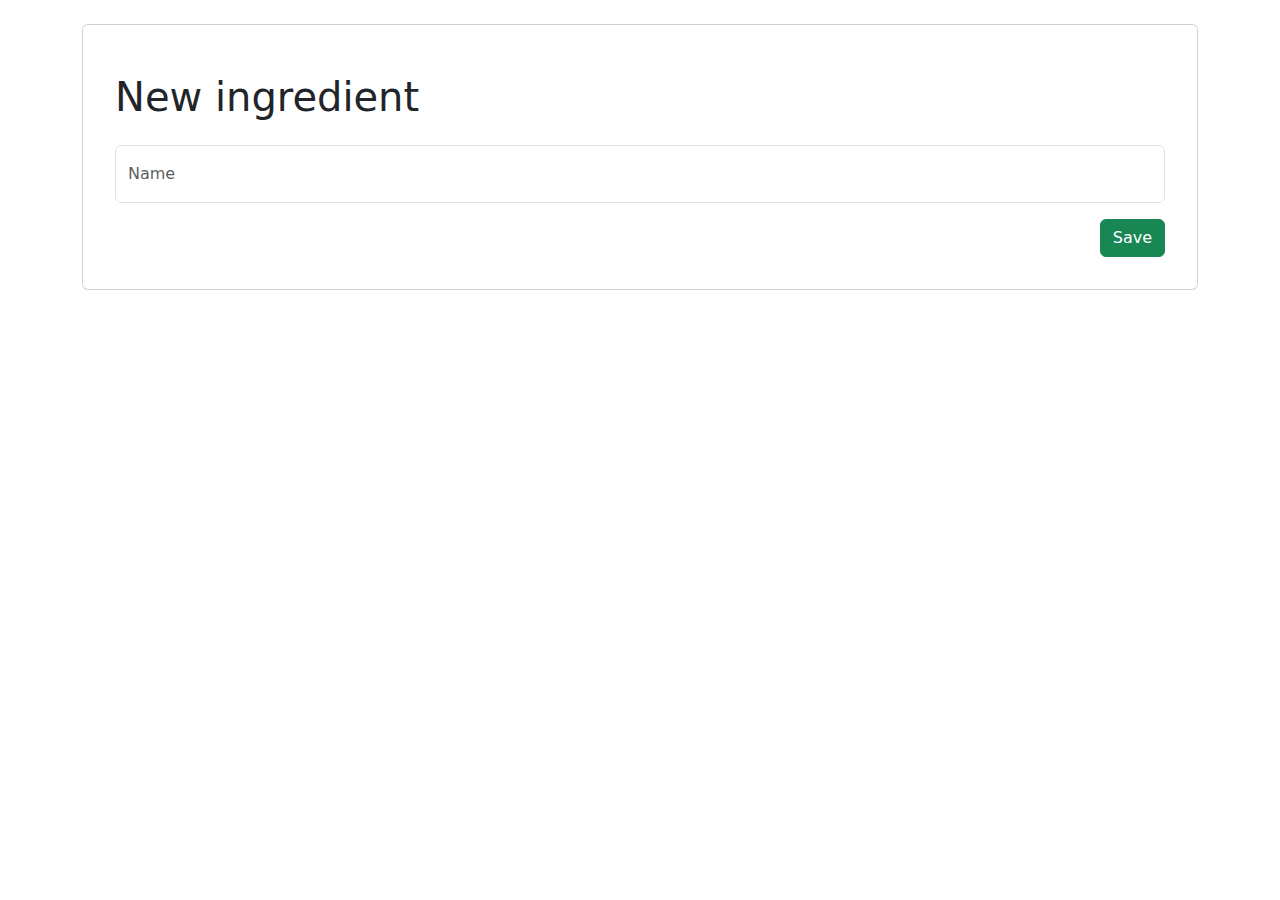
<file: src/main/resources/templates/ingredients/newIngredient.html>
<!DOCTYPE html>
<html
        xmlns:th="http://www.thymeleaf.org"
        lang="en">
<head>
    <meta charset="UTF-8">
    <title>Products</title>
    <meta name="viewport" content="width=device-width, initial-scale=1.0"/>
    <link href="https://cdn.jsdelivr.net/npm/bootstrap@5.3.3/dist/css/bootstrap.min.css" rel="stylesheet" integrity="sha384-QWTKZyjpPEjISv5WaRU9OFeRpok6YctnYmDr5pNlyT2bRjXh0JMhjY6hW+ALEwIH" crossorigin="anonymous">
    <script src="https://cdn.jsdelivr.net/npm/bootstrap@5.3.3/dist/js/bootstrap.bundle.min.js" integrity="sha384-YvpcrYf0tY3lHB60NNkmXc5s9fDVZLESaAA55NDzOxhy9GkcIdslK1eN7N6jIeHz" crossorigin="anonymous"></script>
    <link rel="stylesheet" th:href="@{/css/style.css}">
    <script th:src="@{/js/ingredient.js}"></script>
</head>
<body>
<header th:insert="~{fragments/navbar.html :: nav}"></header>
<main class="container">
    <div class="card mt-4 p-3">
        <div class="card-body">
            <div class="w-100 my-3">
                <div class="d-flex flex-row flex-nowrap justify-content-between">
                    <h1>New ingredient</h1>
                </div>
            </div>
            <form th:action="@{/ingredients/new}" th:object="${newIngredientDto}" method="post">
                <div class="d-flex flex-column gap-3">
                    <div class="form-floating">
                        <input class="form-control" placeholder="Name" type="text" id="name" th:field="*{name}">
                        <label class="form-label text-muted required" for="name">Name</label>
                    </div>
                </div>
                <div class="d-flex flex-row flex-nowrap justify-content-end mt-3">
                    <button class="btn btn-success" type="submit">Save</button>
                </div>
            </form>
        </div>
    </div>
</main>
<footer class="footer" th:insert="~{fragments/footer.html :: div}"></footer>
<div class="modal fade" id="success" tabindex="-1">
    <div class="modal-dialog modal-dialog-centered">
        <div class="modal-content">
            <div class="modal-header">
                <h3 class="modal-title" id="successLabel">Success</h3>
                <button type="button" class="btn-close" data-bs-dismiss="modal"></button>
            </div>
            <div class="modal-body">
                Ingredient saved successfully!
            </div>
            <div class="modal-footer">
                <button type="button" class="btn btn-primary" data-bs-dismiss="modal">Close</button>
            </div>
        </div>
    </div>
</div>
<div id="successMessage" th:if="${successMessage}" th:text="${successMessage}" style="display:none;"></div>
</body>
</html>
</file>
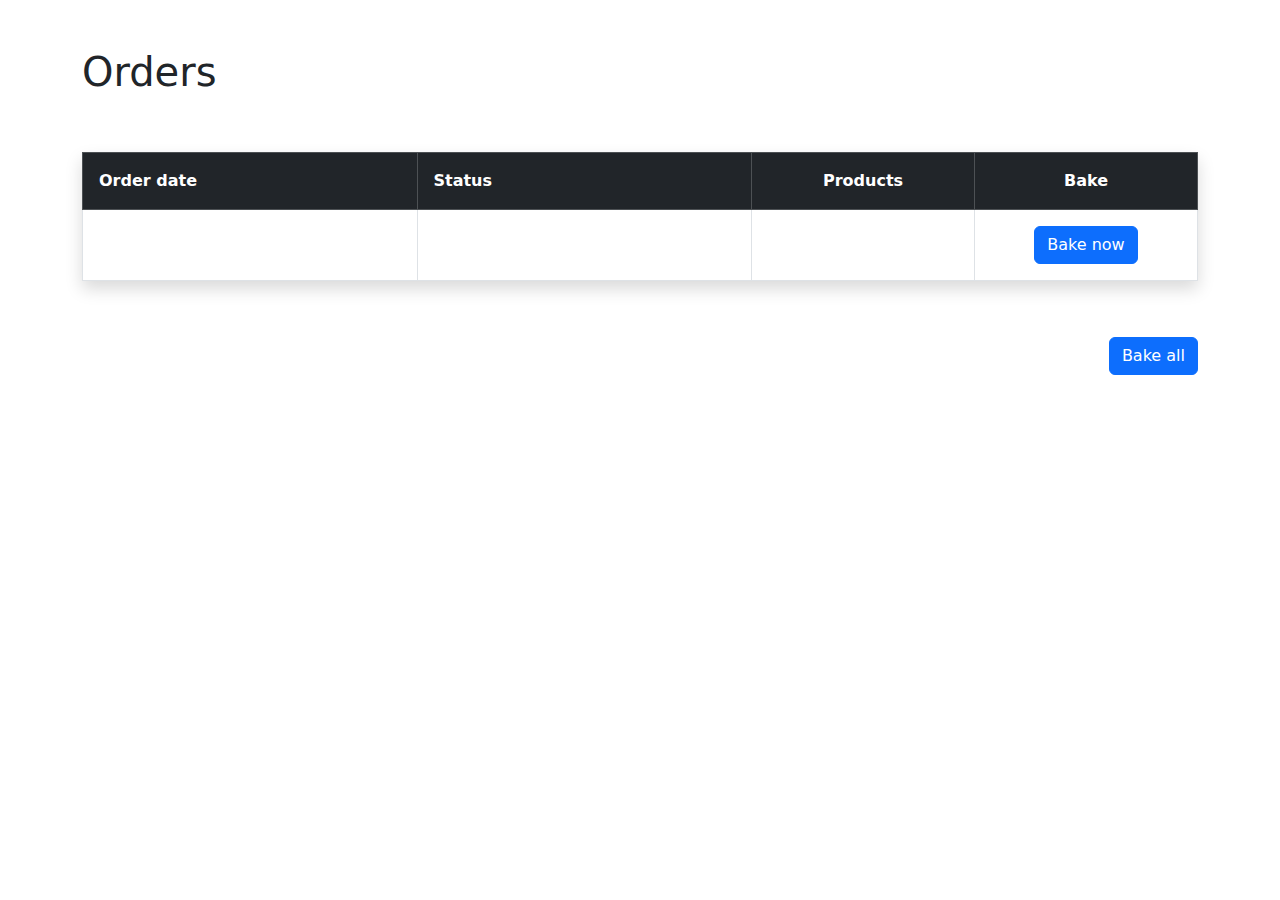
<file: src/main/resources/templates/orders/orders.html>
<!DOCTYPE html>
<html
        xmlns:th="http://www.thymeleaf.org"
        lang="en">
<head>
    <meta charset="UTF-8">
    <title>Products</title>
    <meta name="viewport" content="width=device-width, initial-scale=1.0"/>
    <link href="https://cdn.jsdelivr.net/npm/bootstrap@5.3.3/dist/css/bootstrap.min.css" rel="stylesheet" integrity="sha384-QWTKZyjpPEjISv5WaRU9OFeRpok6YctnYmDr5pNlyT2bRjXh0JMhjY6hW+ALEwIH" crossorigin="anonymous">
    <script src="https://cdn.jsdelivr.net/npm/bootstrap@5.3.3/dist/js/bootstrap.bundle.min.js" integrity="sha384-YvpcrYf0tY3lHB60NNkmXc5s9fDVZLESaAA55NDzOxhy9GkcIdslK1eN7N6jIeHz" crossorigin="anonymous"></script>
    <link rel="stylesheet" th:href="@{/css/style.css}">
</head>
<body>
<header th:insert="~{fragments/navbar.html :: nav}"></header>
<main class="container center">
    <div class="d-flex flex-row flex-nowrap my-5">
        <h1>Orders</h1>
    </div>
    <table class="table table-bordered shadow p-3 mb-5">
        <thead class="table-dark">
        <tr>
            <th class="col-3 p-3">Order date</th>
            <th class="col-3 p-3">Status</th>
            <th class="col-2 p-3 text-center">Products</th>
            <th class="col-2 p-3 text-center">Bake</th>
        </tr>
        </thead>
        <tbody>
        <tr th:each="order : ${orders}">
            <td class="p-4" th:text="${#dates.format(order.getCreationDate(),'dd/MM/yyyy HH:mm:ss')}"></td>
            <td class="p-4" th:text="${order.getOrderStatus().name()}"></td>
            <td class="text-center p-4" th:text="${#order.getProducts().size()}"></td>
            <td class="text-center p-3">
                <form action="#" th:action="@{/orders/bake/{id}(id=${order.id})}" method="post">
                    <button class="btn btn-primary" type="submit">Bake now</button>
                </form>
            </td>
        </tr>
        </tbody>
    </table>
    <div class="d-flex flex-row flex-nowrap justify-content-end my-5 ">
        <form th:action="@{/orders/bake/all}" method="post">
            <button class="btn btn-primary my-2" type="submit">Bake all</button>
        </form>
    </div>
</main>
<footer class="footer" th:insert="~{fragments/footer.html :: div}"></footer>
</body>
</html>
</file>
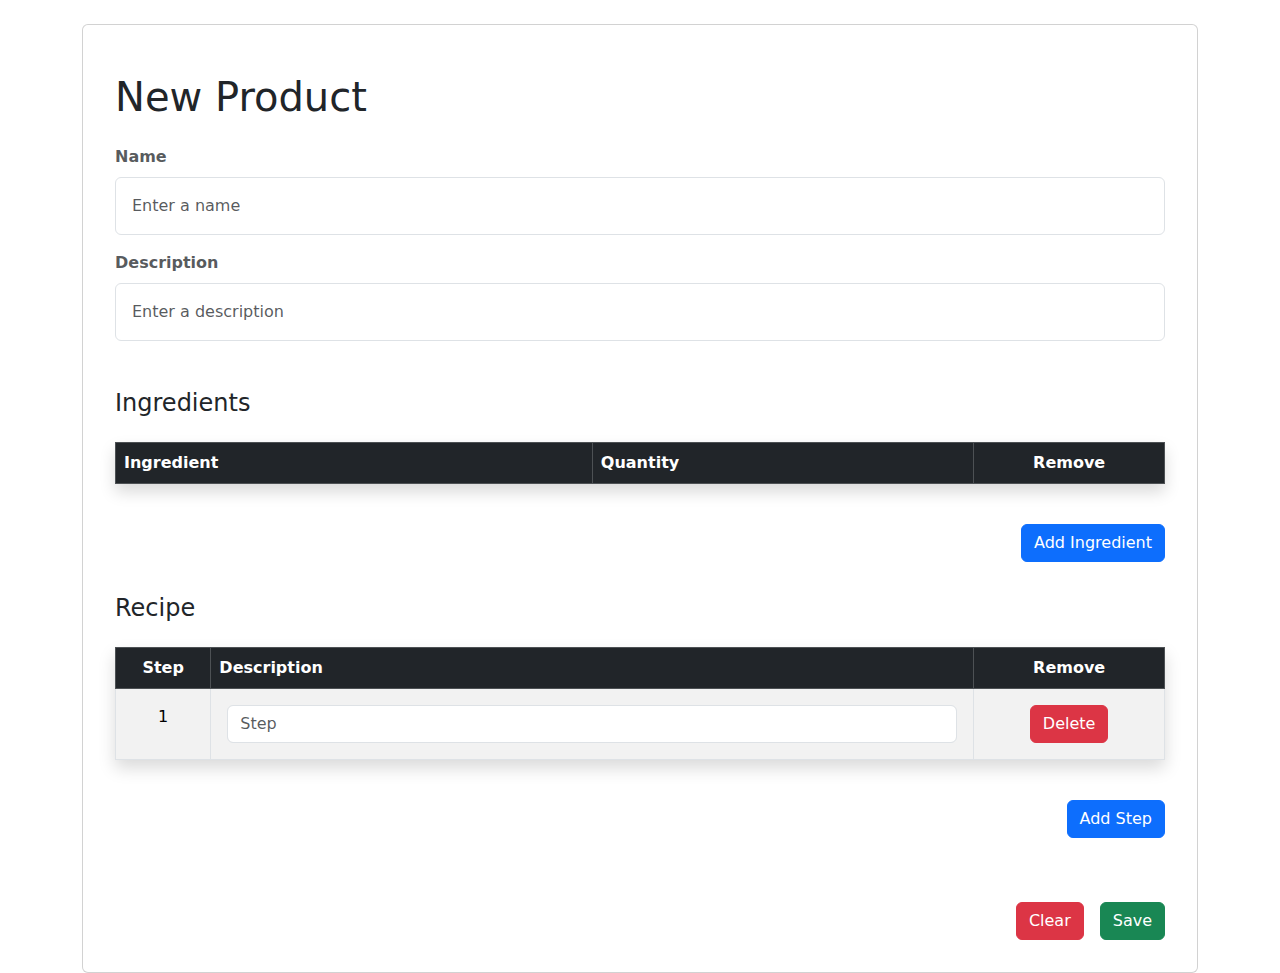
<file: src/main/resources/templates/products/createProduct.html>
<!DOCTYPE html>
<html
        xmlns:th="http://www.thymeleaf.org"
        lang="en">
<head>
    <meta charset="UTF-8">
    <title>Products</title>
    <meta name="viewport" content="width=device-width, initial-scale=1.0"/>
    <link href="https://cdn.jsdelivr.net/npm/bootstrap@5.3.3/dist/css/bootstrap.min.css" rel="stylesheet" integrity="sha384-QWTKZyjpPEjISv5WaRU9OFeRpok6YctnYmDr5pNlyT2bRjXh0JMhjY6hW+ALEwIH" crossorigin="anonymous">
    <script src="https://cdn.jsdelivr.net/npm/bootstrap@5.3.3/dist/js/bootstrap.bundle.min.js" integrity="sha384-YvpcrYf0tY3lHB60NNkmXc5s9fDVZLESaAA55NDzOxhy9GkcIdslK1eN7N6jIeHz" crossorigin="anonymous"></script>
    <link rel="stylesheet" th:href="@{/css/style.css}">
    <script th:src="@{/js/product.js}"></script>
</head>
<body>
<header th:insert="~{fragments/navbar.html :: nav}"></header>

<main class="container">
    <div class="card mt-4 p-3">
        <div class="card-body">
            <div class="w-100 my-3">
                <div class="d-flex flex-row flex-nowrap justify-content-between">
                    <h1>New Product</h1>
                </div>
            </div>
            <form th:action="@{/products/createProduct}" th:object="${newProductDto}" method="post">
                <div class="d-flex flex-column gap-3">
                    <div class="form">
                        <label class="form-label text-muted required" for="name"><strong>Name</strong></label>
                        <input class="form-control p-3" placeholder="Enter a name" type="text" id="name" th:field="*{name}">
                    </div>
                    <div class="form mb-4">
                        <label class="form-label text-muted" for="description"><strong>Description</strong></label>
                        <input class="form-control p-3" type="text" placeholder="Enter a description" id="description"
                               th:field="*{description}">
                    </div>
                    <h4 class="mt-2">Ingredients</h4>
                    <table class="table table-bordered table-striped shadow p-3 mb-4">
                        <thead class="table-dark">
                        <tr>
                            <th class="col-5">Ingredient</th>
                            <th class="col-4">Quantity</th>
                            <th class="col-2 text-center">Remove</th>
                        </tr>
                        </thead>
                        <tbody id="ingredient-table">
                        <!-- fetched with javascript -->
                        </tbody>
                    </table>
                    <div class="d-flex flex-row flex-nowrap justify-content-end">
                        <button class="btn btn-primary" type="button" id="add-ingredient-btn">Add Ingredient</button>
                    </div>
                    <h4 class="mt-3">Recipe</h4>
                    <table class="table table-bordered table-striped shadow p-3 mb-4">
                        <thead class="table-dark">
                        <tr>
                            <th class="col-1 text-center">Step</th>
                            <th class="col-8">Description</th>
                            <th class="col-2 text-center">Remove</th>
                        </tr>
                        </thead>
                        <tbody id="recipe-step-table">
                        <tr>
                            <td class="form text-center p-3">
                                <input class="form-control" type="hidden" th:field="*{recipeSteps[0].step}">
                                <span class="mt-3">1</span>
                            </td>
                            <td class="form p-3">
                                <div>
                                    <input class="form-control" id="step" type="text" placeholder="Step" th:field="*{recipeSteps[0].description}">
                                </div>
                            </td>
                            <td class="text-center p-3">
                                <button type="button" class="btn btn-danger" onclick="deleteRow(this)">Delete</button>
                            </td>
                        </tr>
                        </tbody>
                    </table>
                    <div class="d-flex flex-row flex-nowrap justify-content-end">
                        <button class="btn btn-primary" type="button" id="add-step-btn">Add Step</button>
                    </div>

                    <div class="mt-5 d-flex flex-row flex-nowrap justify-content-end">
                        <button class="btn btn-danger me-3" type="reset">Clear</button>
                        <button class="btn btn-success" type="submit">Save</button>
                    </div>
                </div>
            </form>
        </div>
    </div>
</main>
<footer class="footer" th:insert="~{fragments/footer.html :: div}"></footer>
</body>
</html>
</file>
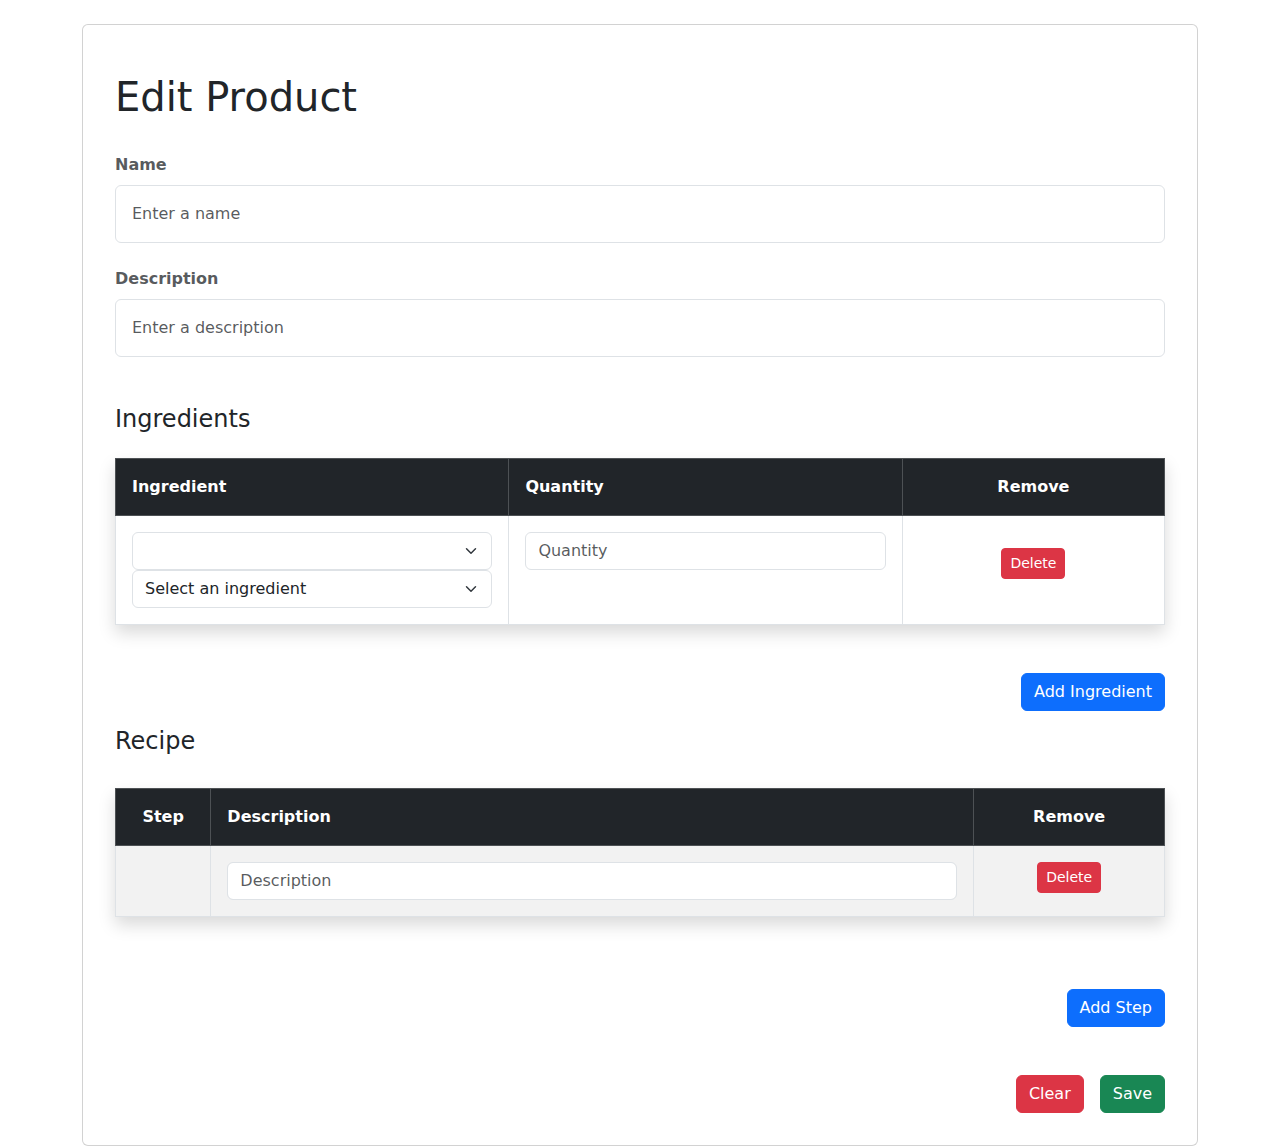
<file: src/main/resources/templates/products/editProduct.html>
<!DOCTYPE html>
<html
        xmlns:th="http://www.thymeleaf.org"
        lang="en">
<head>
    <meta charset="UTF-8">
    <title>Products</title>
    <meta name="viewport" content="width=device-width, initial-scale=1.0"/>
    <link href="https://cdn.jsdelivr.net/npm/bootstrap@5.3.3/dist/css/bootstrap.min.css" rel="stylesheet" integrity="sha384-QWTKZyjpPEjISv5WaRU9OFeRpok6YctnYmDr5pNlyT2bRjXh0JMhjY6hW+ALEwIH" crossorigin="anonymous">
    <script src="https://cdn.jsdelivr.net/npm/bootstrap@5.3.3/dist/js/bootstrap.bundle.min.js" integrity="sha384-YvpcrYf0tY3lHB60NNkmXc5s9fDVZLESaAA55NDzOxhy9GkcIdslK1eN7N6jIeHz" crossorigin="anonymous"></script>
    <link rel="stylesheet" th:href="@{/css/style.css}">
    <script th:src="@{/js/product.js}"></script>
</head>
<body>
<header th:insert="~{fragments/navbar.html :: nav}"></header>

<main class="container">
    <div class="card mt-4 p-3">
        <div class="card-body">
            <div class="w-100 my-3">
                <div class="d-flex flex-row flex-nowrap justify-content-between">
                    <h1>Edit Product</h1>
                </div>
            </div>
            <form th:action="@{'/products/' + ${editProduct.productId} + '/edit'}" th:object="${editProduct}" method="post">
                <div class="w-100 my-4 d-flex flex-column flex-nowrap">
                    <input type="hidden" id="id" name="id"
                           th:value="${editProduct.productId}">
                    <div class="form mb-4">
                        <label class="form-label text-muted required" for="name"><strong>Name</strong></label>
                        <input class="form-control p-3" placeholder="Enter a name" type="text" id="name" name="name"
                               th:value="${editProduct.name}">
                    </div>
                    <div class="form mb-4">
                        <label class="form-label text-muted" for="description"><strong>Description</strong></label>
                        <input class="form-control p-3" type="text" placeholder="Enter a description" id="description"
                               name="description" th:value="${editProduct.description}">

                    </div>
                </div>
                <h4 class="mt-2">Ingredients</h4>
                <div class="d-flex flex-column flex-nowrap my-4">
                    <table class="table table-bordered shadow p-3 mb-5">
                        <thead class="table-dark">
                            <tr>
                                <th class="col-3 p-3">Ingredient</th>
                                <th class="col-3 p-3">Quantity</th>
                                <th class="col-2 p-3 text-center">Remove</th>
                            </tr>
                        </thead>
                        <tbody id="ingredient-table">
                            <tr th:each="ingredient, ingredientStat : ${editProduct.ingredients}">
                                <td class="p-3">
                                    <div class="form">
                                        <select th:id="'ingredients[' + ${ingredientStat.index} + '].id}'"
                                                class="form-select ingredient-select"
                                                th:value="${ingredient.id}">
                                            <option th:each="option : ${ingredientList}"
                                                    th:value="${option.id}"
                                                    th:text="${option.name}">
                                            </option>
                                        </select>
                                        <select class="form-select ingredient-select" th:field="*{ingredients[0].id}">
                                            <option class="text-muted" value="">Select an ingredient</option>
                                            <option th:each="option : ${ingredientList}"
                                                    th:value="${option.id}"
                                                    th:text="${option.name}">
                                            </option>
                                        </select>
                                    </div>
                                </td>
                                <td class="p-3">
                                    <div class="form">
                                        <input class="form-control" type="number" placeholder="Quantity" th:id="'ingredients[\'' + ${ingredient.id} + '\'].quantity'" th:name="'ingredients[\'' + ${ingredient.id} + '\']'" th:value="${ingredient.quantity}">
                                    </div>
                                </td>
                                <td class="text-center p-3"><button class="btn btn-sm btn-danger mt-3" type="button"
                                             onclick="deleteRow(this)">Delete</button>
                                </td>
                            </tr>
                        </tbody>
                    </table>
                    <div class="d-flex flex-row flex-nowrap justify-content-end">
                        <button class="btn btn-primary" type="button" id="add-ingredient-btn">Add Ingredient</button>
                    </div>
                    <h4 class="mt-3">Recipe</h4>
                    <div class="d-flex flex-column flex-nowrap my-4">
                        <table class="table table table-bordered table-striped shadow p-3 mb-5">
                            <thead class="table-dark">
                                <tr>
                                    <th class="col-1 p-3 text-center">Step</th>
                                    <th class="col-8 p-3">Description</th>
                                    <th class="col-2 p-3 text-center">Remove</th>
                                </tr>
                            </thead>
                            <tbody id="recipe-step-table">
                                <tr th:each="step, stepStat : ${editProduct.recipeSteps}">
                                    <td class="text-center p-4">
                                        <input type=hidden th:id="'recipeSteps[]'+ ${step.id} +'].text'" th:name="'recipeSteps[' + ${stepStat.index} + '].step'" th:value="${step.step}">
                                        <span th:text="${step.step}"></span>
                                    </td>
                                    <td class="p-3">
                                        <div class="form">
                                            <input th:id="'recipeSteps[' + ${step.id} + '].step'" type="text"
                                                   class="form-control"
                                                   placeholder="Description"
                                                   th:name="'recipeSteps[' + ${stepStat.index} + '].text'"
                                                   th:value="${step.description}">
                                        </div>
                                    </td>
                                    <td class="text-center p-3"><button class="btn btn-sm btn-danger" type="button"
                                                onclick="deleteRow(this)">Delete</button></td>
                                </tr>
                            </tbody>
                        </table>
                    </div>
                    <div class="d-flex flex-row flex-nowrap justify-content-end">
                        <button class="btn btn-primary" type="button" id="add-step-btn">Add Step</button>
                    </div>
                </div>
                <div class="mt-5 d-flex flex-row flex-nowrap justify-content-end">
                    <button class="btn btn-danger me-3" type="reset">Clear</button>
                    <button class="btn btn-success" type="submit">Save</button>
                </div>
            </form>
        </div>
    </div>
</main>
<footer class="footer" th:insert="~{fragments/footer.html :: div}"></footer>
</body>
</html>
</file>
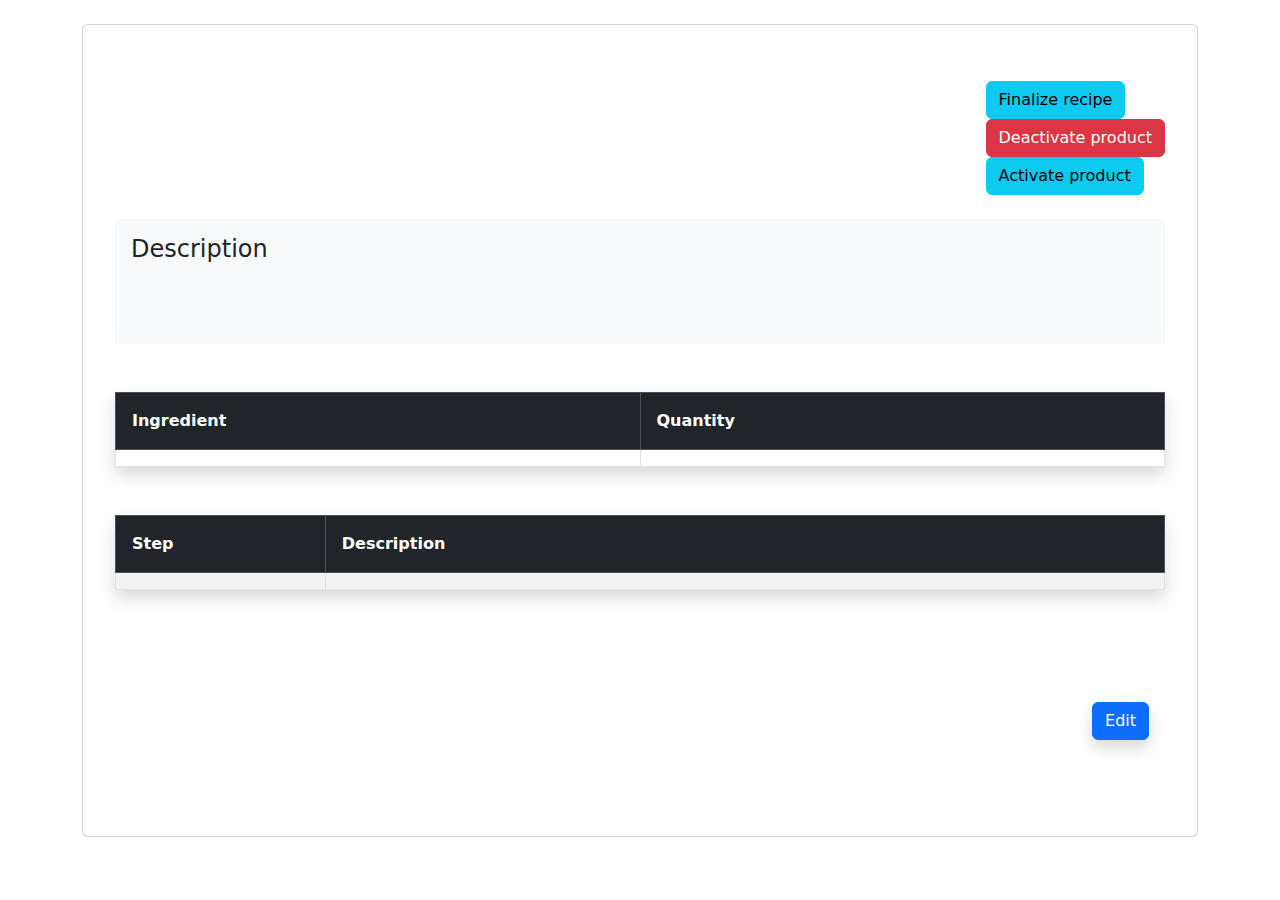
<file: src/main/resources/templates/products/product.html>
<!DOCTYPE html>
<html
        xmlns:th="http://www.thymeleaf.org"
        lang="en">
<head>
    <meta charset="UTF-8">
    <title>Products</title>
    <meta name="viewport" content="width=device-width, initial-scale=1.0"/>
    <link href="https://cdn.jsdelivr.net/npm/bootstrap@5.3.3/dist/css/bootstrap.min.css" rel="stylesheet" integrity="sha384-QWTKZyjpPEjISv5WaRU9OFeRpok6YctnYmDr5pNlyT2bRjXh0JMhjY6hW+ALEwIH" crossorigin="anonymous">
    <script src="https://cdn.jsdelivr.net/npm/bootstrap@5.3.3/dist/js/bootstrap.bundle.min.js" integrity="sha384-YvpcrYf0tY3lHB60NNkmXc5s9fDVZLESaAA55NDzOxhy9GkcIdslK1eN7N6jIeHz" crossorigin="anonymous"></script>
    <link rel="stylesheet" th:href="@{/css/style.css}">
</head>
<body>
<header th:insert="~{fragments/navbar.html :: nav}"></header>

<main class="container">
    <div class="card mt-4 p-3">
        <div class="card-body">
            <div class="w-100 my-3 d-flex flex-row flex-nowrap justify-content-between">
                <h1 th:text="${product.name}"></h1>
                <div class="mt-2" th:with="RecipeState=${T(be.kdg.sa.bakery.domain.Enum.RecipeState)}">
                    <div th:if="${RecipeState.IN_PROGRESS.name() == product.recipeState.name()}">
                        <form action="#" th:action="@{'/products/' + ${product.productId} + '/recipeState'}" th:object="${product}" method="post">
                            <input type="hidden" id="id" name="id"
                                   th:value="${product.productId}">
                            <button class="btn btn-info" type="submit" id="finalize-recipe">Finalize recipe</button>
                        </form>
                    </div>
                    <div th:with="ProductState=${T(be.kdg.sa.bakery.domain.Enum.ProductState)}" th:if="${RecipeState.FINALIZED.name() == product.recipeState.name()}">
                        <div th:if="${ProductState.ACTIVE.name() == product.productState.name()}">
                            <form action="#" th:action="@{'/products/' + ${product.productId} + '/productState'}" th:object="${product}" method="post">
                                <input type="hidden" id="deactivate" name="id"
                                       th:value="${product.productId}">
                                <button class="btn btn-danger" type="submit" id="disable-product">Deactivate product
                                </button>
                            </form>
                        </div>
                        <div th:if="${ProductState.INACTIVE.name() == product.productState.name()}">
                            <form action="#" th:action="@{'/products/' + ${product.productId} + '/productState'}" th:object="${product}" method="post">
                                <input type="hidden" id="activate" name="id"
                                       th:value="${product.productId}">
                                <button class="btn btn-info" type="submit" id="enable-product">Activate product
                                </button>
                            </form>
                        </div>
                    </div>
                </div>
            </div>
            <div class="d-flex flex-column flex-nowrap my-4 p-3 bg-light">
                <h4 class="mb-3">Description</h4>
                <p class="text-muted mb-5" th:text="${product.description}"></p>
            </div>
            <div class="d-flex flex-column flex-nowrap my-5">
                <table class="table table-bordered shadow p-3 mb-5">
                    <thead class="table-dark">
                    <tr>
                        <th class="col-3 p-3">Ingredient</th>
                        <th class="col-3 p-3">Quantity</th>
                    </tr>
                    </thead>
                    <tbody>
                    <tr th:each="ingredient : ${product.ingredients}">
                        <td th:text="${ingredient.name}"></td>
                        <td th:text="${ingredient.quantity}"></td>
                    </tr>
                    </tbody>
                </table>
                <table class="table table table-bordered table-striped shadow p-3 mb-5">
                    <thead class="table-dark">
                    <tr>
                        <th class="col-2 p-3"><strong>Step</strong></th>
                        <th class="col-8 p-3"><strong>Description</strong></th>
                    </tr>
                    </thead>
                    <tbody>
                    <tr th:each="step : ${product.recipeSteps}">
                        <td th:text="${step.step}+1"></td>
                        <td th:text="${step.description}"></td>
                    </tr>
                    </tbody>
                </table>
            </div>
            <div class="d-flex flex-row flex-nowrap justify-content-end my-5 ">
                <a class="btn btn-primary m-3 shadow" th:href="@{'/products/' + ${product.productId} + '/edit'}">Edit</a>
            </div>
        </div>
    </div>
</main>
<footer class="footer" th:insert="~{fragments/footer.html :: div}"></footer>
</body>
</html>
</file>
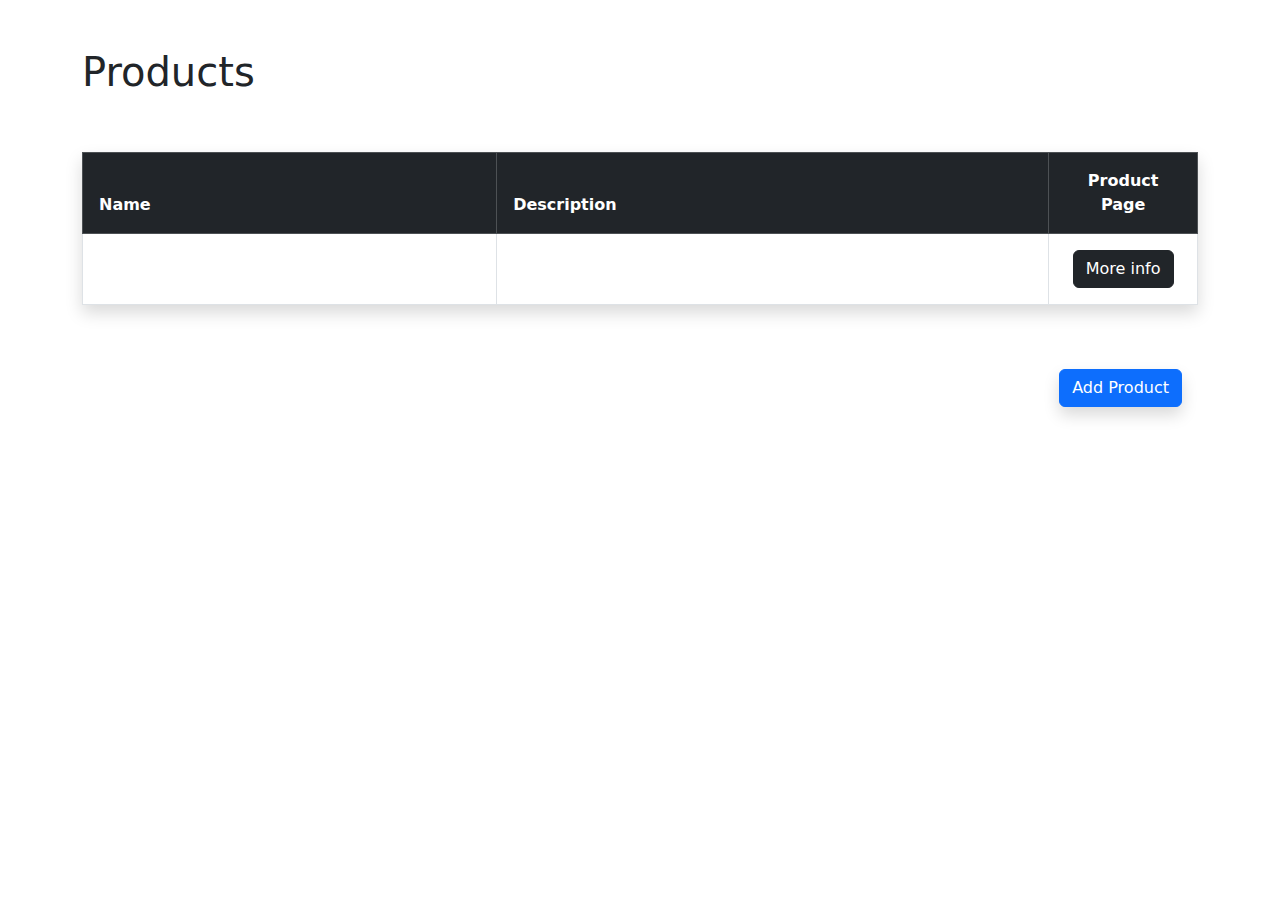
<file: src/main/resources/templates/products/products.html>
<!DOCTYPE html>
<html
        xmlns:th="http://www.thymeleaf.org"
        lang="en">
<head>
    <meta charset="UTF-8">
    <title>Products</title>
    <meta name="viewport" content="width=device-width, initial-scale=1.0"/>
    <link href="https://cdn.jsdelivr.net/npm/bootstrap@5.3.3/dist/css/bootstrap.min.css" rel="stylesheet" integrity="sha384-QWTKZyjpPEjISv5WaRU9OFeRpok6YctnYmDr5pNlyT2bRjXh0JMhjY6hW+ALEwIH" crossorigin="anonymous">
    <script src="https://cdn.jsdelivr.net/npm/bootstrap@5.3.3/dist/js/bootstrap.bundle.min.js" integrity="sha384-YvpcrYf0tY3lHB60NNkmXc5s9fDVZLESaAA55NDzOxhy9GkcIdslK1eN7N6jIeHz" crossorigin="anonymous"></script>
    <link rel="stylesheet" th:href="@{/css/style.css}">
</head>
<body>
<header th:insert="~{fragments/navbar.html :: nav}"></header>
<main class="container center">
    <div class="d-flex flex-row flex-nowrap my-5">
        <h1>Products</h1>
    </div>
    <table class="table table-bordered shadow p-3 mb-5">
        <thead class="table-dark">
            <tr>
                <th class="col-3 p-3">Name</th>
                <th class="col-4 p-3">Description</th>
                <th class="col-1 p-3 text-center">Product Page</th>
            </tr>
        </thead>
        <tbody>
            <tr th:each="product : ${products}">
                <td class="p-4" th:text="${product.name}"></td>
                <td class="p-4" th:text="${product.description}"></td>
                <td class="text-center p-3">
                    <a class="btn btn-dark" th:href="@{/products/{id}(id=${product.productId})}">More info</a>
                </td>
            </tr>
        </tbody>
    </table>
    <div class="d-flex flex-row flex-nowrap justify-content-end my-5 ">
        <a class="btn btn-primary m-3 shadow" href="/products/createProduct">Add Product</a>
    </div>
</main>

</body>
</html>
</file>
